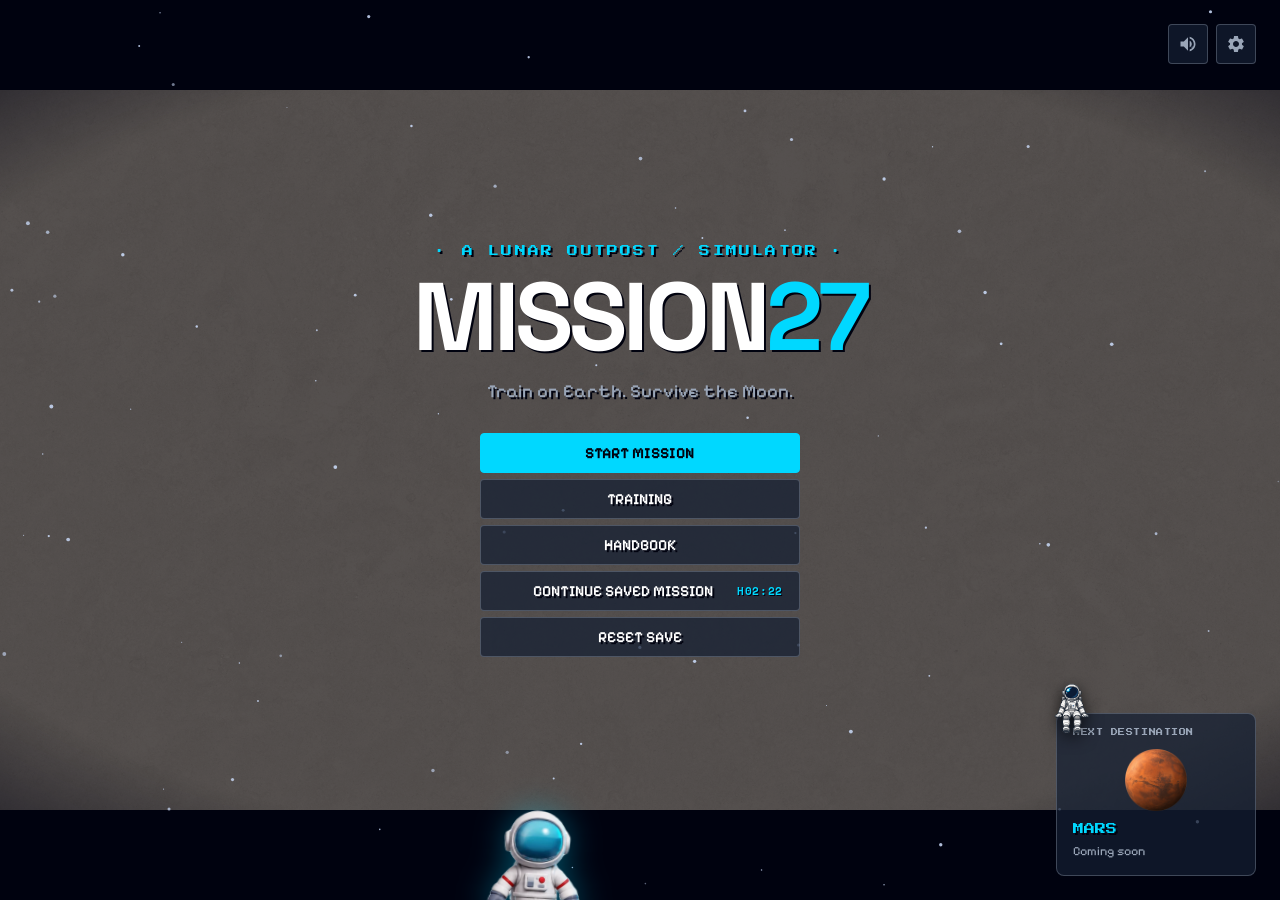
<file: index.html>
<!DOCTYPE html>
<html lang="en">
<head>
  <meta charset="UTF-8">
  <meta name="viewport" content="width=device-width, initial-scale=1.0">
  <meta name="description" content="MISSION27: A cinematic pixel-retro lunar outpost simulator. Train on Earth. Survive the Moon.">
  <meta property="og:title" content="MISSION27 — A Lunar Outpost Simulator">
  <meta property="og:description" content="MISSION27: A cinematic pixel-retro lunar outpost simulator. Train on Earth. Survive the Moon.">
  <meta property="og:type" content="website">
  <meta name="twitter:card" content="summary_large_image">
  <meta name="twitter:title" content="MISSION27 — A Lunar Outpost Simulator">
  <meta name="twitter:description" content="MISSION27: A cinematic pixel-retro lunar outpost simulator. Train on Earth. Survive the Moon.">
  <meta name="theme-color" content="#00020F">
  <title>MISSION27 — A Lunar Outpost Simulator</title>
  <link rel="icon" type="image/svg+xml" href="assets/icons/home.svg">
  
  <!-- Retro & Pixel Google Fonts -->
  <link rel="preconnect" href="https://fonts.googleapis.com">
  <link rel="preconnect" href="https://fonts.gstatic.com" crossorigin>
  <link href="https://fonts.googleapis.com/css2?family=Pixelify+Sans:wght@400;500;600;700&family=Press+Start+2P&family=Space+Mono:wght@400;700&display=swap" rel="stylesheet">
  
  <link rel="stylesheet" href="style.css">
  
  <script type="importmap">
  {
    "imports": {
      "three": "./lib/three.module.js",
      "three/addons/": "./lib/three-addons/"
    }
  }
  </script>
</head>
<body>
  <div id="app"></div>

  <script type="module" src="src/main.js"></script>
</body>
</html>
</file>
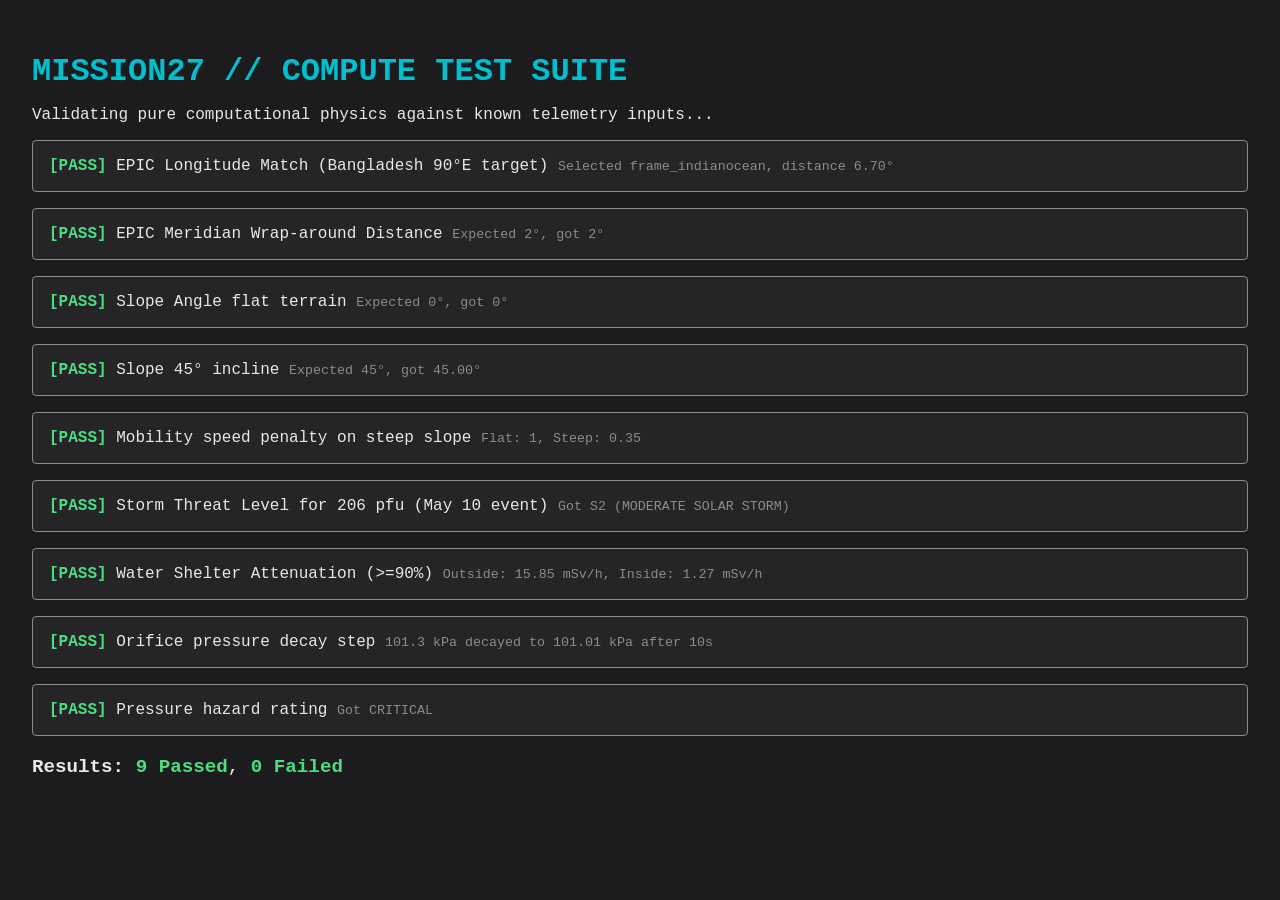
<file: tests/compute.html>
<!DOCTYPE html>
<html lang="en">
<head>
  <meta charset="UTF-8">
  <title>MISSION27 - Compute Engine Test Suite</title>
  <style>
    body { background: #1C1C1E; color: #E8E8E6; font-family: 'Courier New', monospace; padding: 24px; }
    h1 { color: #00BFCF; margin-bottom: 8px; }
    .test-box { border: 1px solid #8C8B88; padding: 16px; margin-bottom: 16px; background: #252527; border-radius: 4px; }
    .pass { color: #4ADE80; font-weight: bold; }
    .fail { color: #FF4D5E; font-weight: bold; }
    .summary { font-size: 1.2rem; margin-top: 20px; }
  </style>
</head>
<body>
  <h1>MISSION27 // COMPUTE TEST SUITE</h1>
  <p>Validating pure computational physics against known telemetry inputs...</p>
  <div id="results"></div>

  <script type="module">
    import { angularDistanceLon, findBestEpicMatch } from '../src/compute/epic-match.js';
    import { calculateSlopeDegrees, getMobilitySpeedMultiplier } from '../src/compute/slope.js';
    import { calculateDoseRate, getStormThreatLevel } from '../src/compute/dose.js';
    import { simulateLeakStep, getPressureHazard } from '../src/compute/pressure.js';

    const resultsEl = document.getElementById('results');
    let passed = 0;
    let failed = 0;

    function assert(name, condition, details = '') {
      const div = document.createElement('div');
      div.className = 'test-box';
      if (condition) {
        passed++;
        div.innerHTML = `<span class="pass">[PASS]</span> ${name} <small style="color:#8C8B88">${details}</small>`;
      } else {
        failed++;
        div.innerHTML = `<span class="fail">[FAIL]</span> ${name} <small style="color:#FF4D5E">${details}</small>`;
      }
      resultsEl.appendChild(div);
    }

    // 1. EPIC Match Tests
    const testRecords = [
      { image: 'frame_pacific', centroid_coordinates: { lat: 20, lon: 164.4 } },
      { image: 'frame_indianocean', centroid_coordinates: { lat: 20, lon: 83.3 } },
      { image: 'frame_atlantic', centroid_coordinates: { lat: 20, lon: -24.7 } }
    ];
    const match = findBestEpicMatch(testRecords, 90.0);
    assert('EPIC Longitude Match (Bangladesh 90°E target)', match.record.image === 'frame_indianocean', `Selected ${match.record.image}, distance ${match.angularDistance.toFixed(2)}°`);

    const wrapDist = angularDistanceLon(179, -179);
    assert('EPIC Meridian Wrap-around Distance', Math.abs(wrapDist - 2) < 0.001, `Expected 2°, got ${wrapDist}°`);

    // 2. Slope & Mobility Tests
    const slopeZero = calculateSlopeDegrees(0, 0);
    assert('Slope Angle flat terrain', slopeZero === 0, `Expected 0°, got ${slopeZero}°`);
    const slopeIncline = calculateSlopeDegrees(1, 0);
    assert('Slope 45° incline', Math.abs(slopeIncline - 45) < 0.01, `Expected 45°, got ${slopeIncline.toFixed(2)}°`);
    const speedFlat = getMobilitySpeedMultiplier(2);
    const speedSteep = getMobilitySpeedMultiplier(26);
    assert('Mobility speed penalty on steep slope', speedFlat === 1.0 && speedSteep === 0.35, `Flat: ${speedFlat}, Steep: ${speedSteep}`);

    // 3. Radiation & Dose Tests
    const stormTier = getStormThreatLevel(206);
    assert('Storm Threat Level for 206 pfu (May 10 event)', stormTier.scale === 'S2', `Got ${stormTier.scale} (${stormTier.label})`);
    const doseOutside = calculateDoseRate(206, 'X3.9', false);
    const doseInside = calculateDoseRate(206, 'X3.9', true);
    assert('Water Shelter Attenuation (>=90%)', doseInside < doseOutside * 0.1, `Outside: ${doseOutside.toFixed(2)} mSv/h, Inside: ${doseInside.toFixed(2)} mSv/h`);

    // 4. Pressure Tests
    const p0 = 101.3;
    const p1 = simulateLeakStep(p0, 15, 120, 10);
    assert('Orifice pressure decay step', p1 < p0 && p1 > 90, `101.3 kPa decayed to ${p1} kPa after 10s`);
    const hazard = getPressureHazard(50);
    assert('Pressure hazard rating', hazard.status === 'CRITICAL', `Got ${hazard.status}`);

    const summary = document.createElement('div');
    summary.className = 'summary';
    summary.innerHTML = `<p><strong>Results:</strong> <span class="pass">${passed} Passed</span>, <span class="${failed ? 'fail' : 'pass'}">${failed} Failed</span></p>`;
    resultsEl.appendChild(summary);
  </script>
</body>
</html>
</file>
<file: style.css>
/* ===================================================================
   MISSION27 DESIGN SYSTEM // COMPLETE SPECIFICATION
   1. Retro-Pixel Cinematic Homepage (#00020F Void, #00D8FF Cyan, Glass)
   2. Original Dossier-Style Panels, Gauges & 3D HUD for Outpost & Training
   =================================================================== */

@import url('https://fonts.googleapis.com/css2?family=IBM+Plex+Mono:wght@400;500;600&family=Inter:wght@400;500;600&family=Pixelify+Sans:wght@400;500;600;700&family=Press+Start+2P&family=Space+Grotesk:wght@500;700&family=Space+Mono:wght@400;700&display=swap');

:root {
  /* Homepage Retro-Pixel Tokens */
  --void-bg: #00020F;
  --neutral-bg: #0E1523;
  --surface-bg: #141F33;
  --surface-glass: rgba(20, 31, 51, 0.72);
  --border-slate-glass: rgba(154, 166, 184, 0.35);
  --cyan-accent: #00D8FF;
  --cyan-hover: #33E1FF;
  --cyan-glow: rgba(0, 216, 255, 0.35);
  --slate-text: #9AA6B8;
  --star-color: #CFE0FF;
  --white-text: #FFFFFF;

  /* Outpost Simulation & Training Dossier Tokens */
  --bg-color: #1C1C1E;
  --surface-color: #252527;
  --surface-alt: #2D2D30;
  --border-color: #8C8B88;
  --border-dim: #3E3E42;
  --text-main: #E8E8E6;
  --text-muted: #8C8B88;
  --alert-red: #FF4D5E;
  --alert-bg: rgba(255, 77, 94, 0.15);
  --success-green: #4ADE80;
  --warning-amber: #FFB800;

  /* Fonts */
  --font-wordmark: 'Science Gothic', 'Impact', 'Space Grotesk', -apple-system, sans-serif;
  --font-pixel: 'Pixelify Sans', cursive, sans-serif;
  --font-press-start: 'Press Start 2P', monospace;
  --font-mono: 'Space Mono', 'IBM Plex Mono', monospace;
  --font-display: 'Space Grotesk', -apple-system, sans-serif;
  --font-body: 'Inter', -apple-system, sans-serif;

  /* Radii */
  --radius-xs: 2px;
  --radius-sm: 4px;
  --radius-md: 8px;
  --radius-lg: 10px;

  /* Spacing */
  --space-xs: 4px;
  --space-sm: 8px;
  --space-md: 16px;
  --space-lg: 24px;
  --space-xl: 32px;
}

* {
  box-sizing: border-box;
  margin: 0;
  padding: 0;
  user-select: none;
}

html, body {
  background-color: var(--void-bg);
  color: var(--white-text);
  font-family: var(--font-body);
  font-size: 0.92rem;
  line-height: 1.55;
  overflow: hidden;
  height: 100vh;
  width: 100vw;
}

/* ================= 1. CUSTOM CURSOR (HOMEPAGE) ================= */
.custom-cursor-dot {
  position: fixed;
  width: 10px;
  height: 10px;
  background-color: var(--cyan-accent);
  border-radius: 50%;
  pointer-events: none;
  z-index: 99999;
  transform: translate(-50%, -50%);
  transition: opacity 0.2s ease, width 0.15s, height 0.15s;
  box-shadow: 0 0 8px var(--cyan-accent);
  opacity: 0;
}

.custom-cursor-ring {
  position: fixed;
  width: 36px;
  height: 36px;
  border: 1px solid var(--cyan-accent);
  border-radius: 50%;
  pointer-events: none;
  z-index: 99998;
  transform: translate(-50%, -50%);
  transition: transform 0.08s ease-out, width 0.18s ease-out, height 0.18s ease-out, opacity 0.2s ease, border-color 0.15s;
  opacity: 0;
}

.custom-cursor-ring.cursor-hover {
  width: 57.6px;
  height: 57.6px;
  border-color: #FFFFFF;
  background: rgba(0, 216, 255, 0.08);
}

.text-shadow-void {
  text-shadow: 2px 2px 0 var(--void-bg);
}

/* Base Screen Layout */
.screen {
  position: absolute;
  inset: 0;
  width: 100vw;
  height: 100vh;
  overflow: hidden;
}

/* ================= 2. CINEMATIC RETRO HOMEPAGE ================= */
.screen-home {
  display: flex;
  justify-content: center;
  align-items: center;
  background-color: var(--void-bg);
  opacity: 0;
  transition: opacity 300ms ease-out;
}

.screen-home.loaded {
  opacity: 1;
}

.galaxy-video-container {
  position: absolute;
  top: 50%;
  left: 50%;
  transform: translate(-50%, -50%);
  width: 1920px;
  max-width: 100vw;
  height: 720px;
  max-height: 100vh;
  overflow: hidden;
  pointer-events: none;
  z-index: 1;
  -webkit-mask-image: radial-gradient(ellipse 95% 85% at 50% 50%, black 65%, transparent 100%);
  mask-image: radial-gradient(ellipse 95% 85% at 50% 50%, black 65%, transparent 100%);
}

.galaxy-video-elem {
  position: absolute;
  inset: 0;
  width: 100%;
  height: 100%;
  object-fit: cover;
  transition: opacity 0.8s ease-in-out;
}

.galaxy-void-overlay {
  position: absolute;
  inset: 0;
  background: rgba(0, 2, 15, 0.35);
  z-index: 2;
  pointer-events: none;
}

.stars-canvas {
  position: absolute;
  inset: 0;
  width: 100%;
  height: 100%;
  pointer-events: none;
  z-index: 3;
}

/* Floating Astronaut */
.floating-astronaut-container {
  position: absolute;
  width: 170px;
  height: 170px;
  z-index: 15;
  pointer-events: auto;
  cursor: pointer;
  filter: drop-shadow(0 0 16px var(--cyan-glow));
  transition: opacity 0.25s ease-out;
  opacity: 0;
}

.floating-astronaut-container.visible {
  opacity: 1;
}

.astronaut-sprite-wrapper {
  position: relative;
  width: 100%;
  height: 100%;
}

.astronaut-pose-img {
  position: absolute;
  inset: 0;
  width: 100%;
  height: 100%;
  object-fit: contain;
  transition: opacity 250ms ease-in-out;
  pointer-events: auto;
}

.astronaut-speech-bubble {
  position: absolute;
  bottom: 100%;
  left: 50%;
  transform: translateX(-50%) translateY(-10px);
  background: var(--surface-glass);
  border: 2px solid var(--cyan-accent);
  border-radius: var(--radius-sm);
  padding: 8px 12px;
  font-family: var(--font-press-start);
  font-size: 10px;
  color: var(--white-text);
  white-space: nowrap;
  pointer-events: none;
  z-index: 20;
  box-shadow: 0 4px 12px rgba(0, 0, 0, 0.6), 2px 2px 0 var(--void-bg);
  animation: bubblePop 0.2s cubic-bezier(0.175, 0.885, 0.32, 1.275);
}

.astronaut-speech-bubble::after {
  content: '';
  position: absolute;
  top: 100%;
  left: 50%;
  transform: translateX(-50%);
  border-width: 6px;
  border-style: solid;
  border-color: var(--cyan-accent) transparent transparent transparent;
}

@keyframes bubblePop {
  0% { transform: translateX(-50%) translateY(0) scale(0.7); opacity: 0; }
  100% { transform: translateX(-50%) translateY(-10px) scale(1); opacity: 1; }
}

/* Centered Homepage Stack */
.home-center-stack {
  position: relative;
  z-index: 25;
  display: flex;
  flex-direction: column;
  align-items: center;
  text-align: center;
  max-width: 90vw;
  pointer-events: none;
}

.home-center-stack > * {
  pointer-events: auto;
}

.home-eyebrow {
  font-family: var(--font-press-start);
  font-size: 11px;
  letter-spacing: 0.2em;
  color: var(--cyan-accent);
  text-transform: uppercase;
  margin-bottom: 12px;
  text-shadow: 2px 2px 0 var(--void-bg);
  opacity: 0;
  transform: translateY(12px);
  transition: opacity 0.7s ease-in-out, transform 0.7s ease-in-out;
}

.home-wordmark {
  font-family: var(--font-wordmark);
  font-size: 96px;
  font-weight: 800;
  letter-spacing: -0.04em;
  line-height: 0.95;
  color: var(--white-text);
  text-transform: uppercase;
  text-shadow: 2px 2px 0 var(--void-bg);
  margin-bottom: 14px;
  opacity: 0;
  transform: translateY(16px);
  transition: opacity 0.7s ease-in-out, transform 0.7s ease-in-out;
}

.home-wordmark .accent-27 {
  color: var(--cyan-accent);
}

.home-tagline {
  font-family: var(--font-pixel);
  font-size: 1.25rem;
  font-weight: 500;
  color: var(--slate-text);
  text-shadow: 2px 2px 0 var(--void-bg);
  margin-bottom: 28px;
  opacity: 0;
  transform: translateY(14px);
  transition: opacity 0.7s ease-in-out, transform 0.7s ease-in-out;
}

.home-menu-buttons {
  display: flex;
  flex-direction: column;
  align-items: center;
  gap: 6px;
  width: 100%;
  max-width: 320px;
  opacity: 0;
  transform: translateY(14px);
  transition: opacity 0.7s ease-in-out, transform 0.7s ease-in-out;
}

.home-menu-buttons.animate-in,
.home-eyebrow.animate-in,
.home-wordmark.animate-in,
.home-tagline.animate-in {
  opacity: 1;
  transform: translateY(0);
}

.home-btn {
  position: relative;
  display: flex;
  align-items: center;
  justify-content: center;
  width: 100%;
  height: 40px;
  border-radius: var(--radius-sm);
  font-family: var(--font-pixel);
  font-size: 1.05rem;
  font-weight: 600;
  text-decoration: none;
  cursor: pointer;
  padding: 0 16px;
  transition: transform 180ms ease-out, border-color 180ms ease-out, background 180ms ease-out;
  overflow: hidden;
  text-shadow: 2px 2px 0 var(--void-bg);
}

.home-btn:hover {
  transform: scale(1.03);
}

.home-btn:active {
  transform: scale(0.98);
}

.home-btn:focus-visible {
  outline: 2px solid var(--cyan-accent);
  outline-offset: 2px;
}

.home-btn-arrow {
  position: absolute;
  left: 12px;
  font-size: 0.85rem;
  color: var(--cyan-accent);
  transform: translateX(-24px);
  opacity: 0;
  transition: transform 180ms ease-out, opacity 180ms ease-out;
}

.home-btn:hover .home-btn-arrow {
  transform: translateX(0);
  opacity: 1;
}

.home-btn-start {
  background-color: var(--cyan-accent);
  color: var(--void-bg);
  border: 1px solid var(--cyan-accent);
  text-shadow: none;
  font-weight: 700;
}

.home-btn-start .home-btn-arrow {
  color: var(--void-bg);
}

.home-btn-start:hover {
  background-color: var(--cyan-hover);
  border-color: var(--cyan-hover);
  box-shadow: 0 0 14px var(--cyan-glow);
}

.home-btn-glass {
  background-color: var(--surface-glass);
  color: var(--white-text);
  border: 1px solid var(--border-slate-glass);
}

.home-btn-glass:hover {
  border-color: var(--cyan-accent);
  background-color: rgba(20, 31, 51, 0.88);
}

.home-btn-continue {
  display: flex;
  justify-content: space-between;
  padding: 0 16px 0 28px;
}

.home-btn-continue .btn-text-left {
  flex: 1;
  text-align: center;
}

.home-btn-timestamp {
  font-family: var(--font-mono);
  font-size: 0.78rem;
  color: var(--cyan-accent);
  text-shadow: 1px 1px 0 var(--void-bg);
}

.home-top-right {
  position: absolute;
  top: 24px;
  right: 24px;
  display: flex;
  gap: 8px;
  z-index: 25;
}

.top-control-btn {
  width: 40px;
  height: 40px;
  border-radius: var(--radius-sm);
  background-color: var(--surface-glass);
  border: 1px solid var(--border-slate-glass);
  display: flex;
  align-items: center;
  justify-content: center;
  cursor: pointer;
  color: var(--slate-text);
  transition: transform 180ms ease-out, border-color 180ms ease-out, color 180ms ease-out;
}

.top-control-btn:hover {
  transform: scale(1.05);
  border-color: var(--cyan-accent);
  color: var(--cyan-accent);
}

.top-control-btn:active {
  transform: scale(0.95);
}

.top-control-btn:focus-visible {
  outline: 2px solid var(--cyan-accent);
  outline-offset: 2px;
}

.top-control-btn svg {
  width: 20px;
  height: 20px;
  fill: currentColor;
}

.next-dest-card {
  position: absolute;
  bottom: 24px;
  right: 24px;
  width: 200px;
  background-color: var(--surface-glass);
  border: 1px solid var(--border-slate-glass);
  border-radius: var(--radius-md);
  padding: 14px 16px;
  text-decoration: none;
  color: var(--white-text);
  z-index: 25;
  display: flex;
  flex-direction: column;
  gap: 4px;
  cursor: pointer;
  transition: border-color 180ms ease-out, transform 0.15s ease-out;
  perspective: 600px;
}

.next-dest-card:hover {
  border-color: var(--cyan-accent);
}

.next-dest-card:focus-visible {
  outline: 2px solid var(--cyan-accent);
  outline-offset: 2px;
}

.seated-astronaut-img {
  position: absolute;
  top: -34px;
  left: -14px;
  width: 58px;
  height: 58px;
  object-fit: contain;
  pointer-events: none;
  filter: drop-shadow(0 4px 8px rgba(0, 0, 0, 0.7));
}

.dest-planet-wrapper {
  display: flex;
  justify-content: center;
  align-items: center;
  margin: 6px 0;
}

.dest-mars-img {
  width: 62px;
  height: 62px;
  object-fit: contain;
  animation: spinMars 60s linear infinite;
  transition: transform 0.15s ease-out;
}

@keyframes spinMars {
  0% { transform: rotate(0deg); }
  100% { transform: rotate(360deg); }
}

.dest-eyebrow {
  font-family: var(--font-press-start);
  font-size: 7px;
  color: var(--slate-text);
  letter-spacing: 0.08em;
  text-transform: uppercase;
}

.dest-title {
  font-family: var(--font-press-start);
  font-size: 11px;
  color: var(--cyan-accent);
  text-shadow: 2px 2px 0 var(--void-bg);
}

.dest-subtitle {
  font-family: var(--font-pixel);
  font-size: 0.85rem;
  color: var(--slate-text);
}

.reset-modal-backdrop {
  position: fixed;
  inset: 0;
  background: rgba(0, 2, 15, 0.85);
  display: flex;
  justify-content: center;
  align-items: center;
  z-index: 9999;
}

.reset-modal-card {
  width: 90%;
  max-width: 420px;
  background: var(--surface-bg);
  border: 1px solid var(--alert-red);
  border-radius: var(--radius-md);
  padding: 24px;
  box-shadow: 0 0 24px rgba(255, 77, 94, 0.25);
  text-align: center;
}

.reset-modal-card h3 {
  font-family: var(--font-press-start);
  font-size: 12px;
  color: var(--alert-red);
  margin-bottom: 14px;
}

.reset-modal-card p {
  color: var(--slate-text);
  font-size: 0.95rem;
  margin-bottom: 20px;
}

.reset-modal-actions {
  display: flex;
  gap: 12px;
  justify-content: center;
}

.screen-blank-route {
  display: flex;
  flex-direction: column;
  align-items: center;
  justify-content: center;
  z-index: 10;
}

.route-back-link {
  position: absolute;
  top: 28px;
  left: 28px;
  font-family: var(--font-pixel);
  font-size: 1.1rem;
  color: var(--cyan-accent);
  text-decoration: none;
  background: var(--surface-glass);
  border: 1px solid var(--border-slate-glass);
  padding: 8px 16px;
  border-radius: var(--radius-sm);
  display: inline-flex;
  align-items: center;
  gap: 8px;
  cursor: pointer;
  transition: border-color 0.15s, transform 0.15s;
  z-index: 30;
}

.route-back-link:hover {
  border-color: var(--cyan-accent);
  transform: translateX(-3px);
}

.route-page-title {
  font-family: var(--font-wordmark);
  font-size: 54px;
  color: var(--white-text);
  text-shadow: 2px 2px 0 var(--void-bg);
  text-transform: uppercase;
  margin-bottom: 12px;
}

.route-page-subtitle {
  font-family: var(--font-pixel);
  font-size: 1.15rem;
  color: var(--slate-text);
  text-shadow: 1px 1px 0 var(--void-bg);
}

/* ================= 3. ORIGINAL DOSSIER PANELS & OUTPOST HUD ================= */
h1, h2, h3, h4 {
  font-family: var(--font-display);
  font-weight: 700;
  letter-spacing: -0.02em;
  color: var(--text-main);
}

.mono {
  font-family: var(--font-mono);
  font-size: 0.75rem;
  text-transform: uppercase;
  letter-spacing: 0.06em;
}

.label {
  font-family: var(--font-mono);
  font-size: 0.7rem;
  text-transform: uppercase;
  letter-spacing: 0.06em;
  color: var(--text-muted);
}

.val-mono {
  font-family: var(--font-mono);
  font-size: 0.85rem;
  font-weight: 600;
}

.text-muted { color: var(--text-muted); }
.text-cyan { color: var(--cyan-accent); }
.text-alert { color: var(--alert-red); }
.text-ok { color: var(--success-green); }

.mt-8 { margin-top: var(--space-sm); }
.mt-16 { margin-top: var(--space-md); }
.ml-16 { margin-left: var(--space-md); }

/* Framed Dossier Panel with Corner Ticks */
.panel {
  position: relative;
  background-color: var(--surface-color);
  border: 1px solid var(--border-color);
  padding: var(--space-md);
  border-radius: var(--radius-sm);
  color: var(--text-main);
}

.panel::before, .panel::after {
  content: '';
  position: absolute;
  width: 6px;
  height: 6px;
  pointer-events: none;
}

.panel::before {
  top: -1px;
  left: -1px;
  border-top: 2px solid var(--cyan-accent);
  border-left: 2px solid var(--cyan-accent);
}

.panel::after {
  bottom: -1px;
  right: -1px;
  border-bottom: 2px solid var(--cyan-accent);
  border-right: 2px solid var(--cyan-accent);
}

.panel-header {
  display: flex;
  justify-content: space-between;
  align-items: center;
  border-bottom: 1px solid var(--border-dim);
  padding-bottom: var(--space-sm);
}

.row {
  display: flex;
  justify-content: space-between;
  align-items: center;
  padding: 6px 0;
  border-bottom: 1px dotted var(--border-dim);
}

/* Badges */
.badge {
  display: inline-flex;
  align-items: center;
  gap: 4px;
  font-family: var(--font-mono);
  font-size: 0.68rem;
  text-transform: uppercase;
  letter-spacing: 0.05em;
  padding: 2px 8px;
  border: 1px solid var(--border-dim);
  border-radius: var(--radius-sm);
  background: var(--surface-alt);
  color: var(--text-main);
}

.badge-accent {
  border-color: var(--cyan-accent);
  color: var(--cyan-accent);
}

.badge-alert {
  border-color: var(--alert-red);
  background-color: var(--alert-bg);
  color: var(--alert-red);
}

.badge-ok {
  border-color: var(--success-green);
  color: var(--success-green);
}

/* Standard Buttons for Outpost/Training */
.btn {
  display: inline-flex;
  flex-direction: column;
  justify-content: center;
  align-items: center;
  font-family: var(--font-display);
  font-weight: 600;
  padding: 10px 18px;
  border-radius: var(--radius-sm);
  cursor: pointer;
  border: 1px solid transparent;
  transition: background 0.15s, border-color 0.15s;
  text-decoration: none;
}

.btn:focus-visible {
  outline: 2px solid var(--cyan-accent);
  outline-offset: 2px;
}

.btn-primary {
  background-color: var(--cyan-accent);
  color: #111113;
  border-color: var(--cyan-accent);
}

.btn-primary:hover:not(:disabled) {
  background-color: var(--cyan-hover);
}

.btn-outline {
  background-color: transparent;
  border-color: var(--border-color);
  color: var(--text-main);
}

.btn-outline:hover:not(:disabled) {
  background-color: var(--surface-alt);
  border-color: var(--cyan-accent);
}

.btn-sm {
  padding: 6px 12px;
  font-size: 0.8rem;
}

.btn-block {
  width: 100%;
}

.btn:disabled {
  opacity: 0.45;
  cursor: not-allowed;
}

.btn-sub {
  font-size: 0.68rem;
  color: var(--text-muted);
}

/* Alerts */
.alert {
  padding: 12px 16px;
  border-radius: var(--radius-sm);
  margin-top: 12px;
  font-size: 0.88rem;
  border: 1px solid transparent;
}

.alert-success {
  background-color: rgba(74, 222, 128, 0.12);
  border-color: var(--success-green);
  color: #c4f3d2;
}

.alert-error {
  background-color: var(--alert-bg);
  border-color: var(--alert-red);
  color: #ffb3b8;
}

/* ================= 4. TRAINING HUB SCREENS & PUZZLES ================= */
.screen-training {
  padding: var(--space-lg);
  display: flex;
  flex-direction: column;
  background-color: var(--bg-color);
}

.training-header {
  display: flex;
  justify-content: space-between;
  align-items: center;
}

.training-hub-layout {
  display: grid;
  grid-template-columns: 340px 1fr;
  gap: var(--space-md);
  flex: 1;
  overflow: hidden;
}

.stations-grid {
  display: flex;
  flex-direction: column;
  gap: var(--space-sm);
  overflow-y: auto;
}

.station-card {
  display: flex;
  align-items: center;
  gap: var(--space-md);
  cursor: pointer;
  transition: border-color 0.15s;
}

.station-card:hover {
  border-color: var(--cyan-accent);
}

.station-icon {
  font-size: 1.8rem;
}

.station-meta h4 {
  font-size: 0.95rem;
}

.station-meta p {
  font-size: 0.75rem;
  color: var(--text-muted);
}

.minigame-mount-point {
  overflow-y: auto;
}

.placeholder-card {
  height: 100%;
  display: flex;
  flex-direction: column;
  justify-content: center;
  align-items: center;
  text-align: center;
}

/* Puzzles */
.gauges-grid {
  display: grid;
  grid-template-columns: repeat(2, 1fr);
  gap: var(--space-md);
  margin-top: var(--space-md);
}

.gauge-card {
  display: flex;
  flex-direction: column;
  align-items: center;
  text-align: center;
}

.gauge-dial {
  position: relative;
  width: 120px;
  height: 120px;
  border-radius: 50%;
  border: 2px solid var(--border-color);
  background: #111113;
  margin: 12px 0;
  display: flex;
  justify-content: center;
  align-items: center;
}

.gauge-needle {
  position: absolute;
  bottom: 50%;
  width: 3px;
  height: 48px;
  background-color: var(--alert-red);
  transform-origin: bottom center;
  transition: transform 0.2s ease;
}

.gauge-center-pin {
  width: 12px;
  height: 12px;
  background: var(--text-main);
  border-radius: 50%;
  z-index: 2;
}

.gauge-val {
  font-family: var(--font-mono);
  font-size: 1.1rem;
  font-weight: 700;
  margin-bottom: 8px;
}

.power-sliders-box {
  display: flex;
  flex-direction: column;
  gap: var(--space-md);
  margin-top: var(--space-md);
}

.slider-row {
  display: flex;
  flex-direction: column;
  gap: 4px;
}

.slider-meta {
  display: flex;
  justify-content: space-between;
}

.slider-input {
  width: 100%;
  accent-color: var(--cyan-accent);
}

.shelter-drill-arena {
  display: grid;
  grid-template-columns: 1fr 1fr;
  gap: var(--space-md);
  margin-top: var(--space-md);
}

.crew-list {
  display: flex;
  flex-direction: column;
  gap: var(--space-sm);
  margin-top: var(--space-sm);
}

.crew-card {
  display: flex;
  justify-content: space-between;
  align-items: center;
}

.bg-surface-shielded {
  background-color: #1a2a35;
  border-color: var(--cyan-accent);
}

.wiring-bench-grid {
  display: grid;
  grid-template-columns: 1fr 1fr;
  gap: var(--space-lg);
  margin-top: var(--space-md);
}

.cable-node, .port-node {
  display: flex;
  justify-content: space-between;
  align-items: center;
  cursor: pointer;
  margin-bottom: var(--space-sm);
  transition: border-color 0.15s;
}

.cable-node.selected {
  border-color: var(--cyan-accent);
  background: #2a353a;
}

.triage-list {
  display: flex;
  flex-direction: column;
  gap: var(--space-sm);
  margin-top: var(--space-md);
}

.triage-item {
  display: flex;
  align-items: center;
  gap: var(--space-md);
}

.triage-rank {
  font-family: var(--font-mono);
  font-size: 1.2rem;
  font-weight: 700;
  color: var(--cyan-accent);
}

.triage-info {
  flex: 1;
}

/* ================= 5. IN-GAME 3D MOON HUD ================= */
.screen-moon {
  position: relative;
  background-color: #050508;
}

.canvas-viewport {
  position: absolute;
  inset: 0;
  width: 100%;
  height: 100%;
  z-index: 0;
}

.emergency-banner {
  position: absolute;
  top: 60px;
  left: 50%;
  transform: translateX(-50%);
  background-color: var(--alert-bg);
  border: 1px solid var(--alert-red);
  padding: 8px 24px;
  border-radius: var(--radius-sm);
  z-index: 10;
  animation: pulseAlert 1.5s infinite;
}

@keyframes pulseAlert {
  0% { box-shadow: 0 0 0 0 rgba(255, 77, 94, 0.4); }
  70% { box-shadow: 0 0 0 10px rgba(255, 77, 94, 0); }
  100% { box-shadow: 0 0 0 0 rgba(255, 77, 94, 0); }
}

.emergency-content {
  display: flex;
  align-items: center;
  gap: 12px;
  font-family: var(--font-mono);
  font-size: 0.85rem;
  font-weight: 600;
  color: var(--alert-red);
}

.hud-top-bar {
  position: absolute;
  top: 12px;
  left: 12px;
  right: 12px;
  display: flex;
  gap: var(--space-md);
  z-index: 5;
  pointer-events: none;
}

.hud-top-bar > * {
  pointer-events: auto;
}

.hud-clock {
  display: flex;
  flex-direction: column;
  justify-content: center;
  min-width: 140px;
}

.hud-resources {
  flex: 1;
  display: grid;
  grid-template-columns: repeat(5, 1fr);
  gap: var(--space-md);
  padding: 8px 16px;
}

.resource-block {
  display: flex;
  flex-direction: column;
  gap: 4px;
}

.resource-meta {
  display: flex;
  justify-content: space-between;
}

.res-title {
  font-family: var(--font-mono);
  font-size: 0.65rem;
  color: var(--text-muted);
}

.res-val {
  font-size: 0.7rem;
}

.bar-track {
  width: 100%;
  height: 6px;
  background-color: #111113;
  border-radius: 2px;
  overflow: hidden;
}

.bar-fill {
  height: 100%;
  transition: width 0.3s;
}

.fill-cyan { background-color: var(--cyan-accent); }
.fill-yellow { background-color: var(--warning-amber); }
.fill-green { background-color: var(--success-green); }
.fill-red { background-color: var(--alert-red); }

.hud-controls {
  display: flex;
  gap: 6px;
  align-items: center;
}

.hud-objectives {
  position: absolute;
  top: 90px;
  left: 12px;
  width: 290px;
  z-index: 5;
}

.objectives-header {
  display: flex;
  justify-content: space-between;
  align-items: center;
  border-bottom: 1px solid var(--border-dim);
  padding-bottom: 6px;
  margin-bottom: 8px;
}

.objectives-list {
  list-style: none;
  display: flex;
  flex-direction: column;
  gap: 8px;
}

.objective-item {
  display: flex;
  gap: 8px;
  font-size: 0.8rem;
  color: var(--text-main);
}

.objective-item.completed {
  color: var(--text-muted);
  text-decoration: line-through;
}

.objective-item.completed .chk {
  color: var(--success-green);
}

.proximity-prompt {
  position: absolute;
  bottom: 40px;
  left: 50%;
  transform: translateX(-50%);
  background-color: rgba(28, 28, 30, 0.9);
  border: 1px solid var(--cyan-accent);
  padding: 8px 16px;
  border-radius: var(--radius-sm);
  display: flex;
  align-items: center;
  gap: 12px;
  z-index: 5;
}

.prompt-key {
  font-size: 1.1rem;
  font-weight: 700;
  color: var(--cyan-accent);
}

.prompt-text {
  display: flex;
  flex-direction: column;
}

.prompt-label {
  font-family: var(--font-mono);
  font-size: 0.68rem;
  color: var(--text-muted);
}

.prompt-action {
  font-weight: 600;
}

.rover-hud {
  position: absolute;
  bottom: 24px;
  right: 24px;
  width: 240px;
  text-align: center;
  z-index: 5;
}

.rover-speed-gauge {
  margin: 8px 0;
}

.speed-val {
  font-size: 2.4rem;
  font-weight: 700;
  color: var(--cyan-accent);
}

/* ================= 6. ADVANCED OPERATIONS CONSOLE ================= */
.modal-backdrop {
  position: fixed;
  inset: 0;
  background: rgba(10, 10, 12, 0.82);
  display: flex;
  justify-content: center;
  align-items: center;
  z-index: 100;
}

.ops-console-window {
  width: 900px;
  max-width: 95vw;
  height: 600px;
  max-height: 90vh;
  display: flex;
  flex-direction: column;
}

.ops-tabs-nav {
  display: flex;
  gap: 4px;
  border-bottom: 1px solid var(--border-color);
}

.ops-tab-btn {
  background: transparent;
  border: none;
  color: var(--text-muted);
  font-family: var(--font-mono);
  font-size: 0.75rem;
  padding: 8px 16px;
  cursor: pointer;
  border-bottom: 2px solid transparent;
}

.ops-tab-btn.active {
  color: var(--cyan-accent);
  border-bottom-color: var(--cyan-accent);
  font-weight: 600;
}

.ops-tab-body {
  flex: 1;
  overflow-y: auto;
}

.telemetry-diagnostics-grid,
.crew-roster-grid {
  display: grid;
  grid-template-columns: repeat(2, 1fr);
  gap: var(--space-md);
}

.event-table {
  width: 100%;
  border-collapse: collapse;
}

.event-table th, .event-table td {
  padding: 8px 12px;
  border-bottom: 1px solid var(--border-dim);
  text-align: left;
  font-size: 0.82rem;
}

.modal-window {
  width: 640px;
  max-width: 92vw;
  max-height: 85vh;
  overflow-y: auto;
}

.epic-frames-grid {
  display: grid;
  grid-template-columns: repeat(2, 1fr);
  gap: var(--space-md);
}

.epic-thumb {
  width: 100%;
  height: 140px;
  object-fit: cover;
  border-radius: var(--radius-sm);
}

.checklist-box {
  display: flex;
  flex-direction: column;
  gap: 10px;
}

.chk-label {
  display: flex;
  align-items: center;
  gap: 8px;
  font-family: var(--font-mono);
  font-size: 0.8rem;
}

.viewfinder-frame {
  position: relative;
  width: 100%;
  height: 260px;
  background: #000;
  display: flex;
  justify-content: center;
  align-items: center;
  overflow: hidden;
  border: 1px solid var(--border-color);
}

.viewfinder-earth {
  width: 160px;
  height: 160px;
  border-radius: 50%;
}

.viewfinder-crosshairs {
  position: absolute;
  inset: 0;
  border: 1px dashed rgba(0, 191, 207, 0.4);
  pointer-events: none;
}

.viewfinder-readout {
  position: absolute;
  bottom: 8px;
  left: 12px;
  font-size: 0.7rem;
  color: var(--cyan-accent);
}

.handbook-body {
  display: grid;
  grid-template-columns: 240px 1fr;
  gap: var(--space-md);
  margin-top: var(--space-md);
  height: 440px;
}

.handbook-sidebar {
  display: flex;
  flex-direction: column;
  gap: 4px;
  border-right: 1px solid var(--border-dim);
  padding-right: var(--space-sm);
}

.handbook-nav-btn {
  background: transparent;
  border: 1px solid transparent;
  color: var(--text-muted);
  text-align: left;
  padding: 8px 12px;
  border-radius: var(--radius-sm);
  font-family: var(--font-mono);
  font-size: 0.72rem;
  cursor: pointer;
}

.handbook-nav-btn.active {
  background: var(--surface-alt);
  color: var(--cyan-accent);
  border-color: var(--border-color);
}

.handbook-content {
  overflow-y: auto;
  padding-right: var(--space-sm);
}

.article-card {
  margin-bottom: var(--space-sm);
}

/* Story Scenes */
.story-panel {
  max-width: 680px;
  margin: 40px auto;
}

.speaker-dossier {
  display: flex;
  align-items: center;
  gap: 16px;
}

.speaker-avatar {
  font-size: 2.2rem;
}

.speaker-meta {
  display: flex;
  flex-direction: column;
}

.speaker-name {
  font-weight: 700;
  font-size: 1.1rem;
}

.speaker-role {
  color: var(--cyan-accent);
}

.dialogue-text {
  font-size: 1.15rem;
  line-height: 1.6;
  margin-bottom: 8px;
}

.story-actions {
  display: flex;
  justify-content: space-between;
}

/* ================= 7. MEDIA QUERIES & REDUCED MOTION ================= */
@media (prefers-reduced-motion: reduce) {
  *, ::before, ::after {
    animation-duration: 0.001ms !important;
    animation-iteration-count: 1 !important;
    transition-duration: 0.001ms !important;
  }
  .dest-mars-img {
    animation: none !important;
  }
  .floating-astronaut-container {
    top: 50% !important;
    right: 8% !important;
    left: auto !important;
    transform: translateY(-50%) !important;
    transition: none !important;
  }
}

@media (max-width: 1024px) {
  .galaxy-video-container {
    height: 100vh;
  }
  .home-wordmark {
    font-size: 56px;
  }
  .home-eyebrow {
    font-size: 9px;
  }
  .home-tagline {
    font-size: 1rem;
    margin-bottom: 20px;
  }
  .floating-astronaut-container {
    width: 100px;
    height: 100px;
  }
  .next-dest-card {
    bottom: 16px;
    right: 16px;
    width: 160px;
    padding: 10px 12px;
  }
  .dest-mars-img {
    width: 44px;
    height: 44px;
  }
  .seated-astronaut-img {
    width: 44px;
    height: 44px;
    top: -24px;
    left: -10px;
  }
  .custom-cursor-dot,
  .custom-cursor-ring {
    display: none !important;
  }
}
</file>
